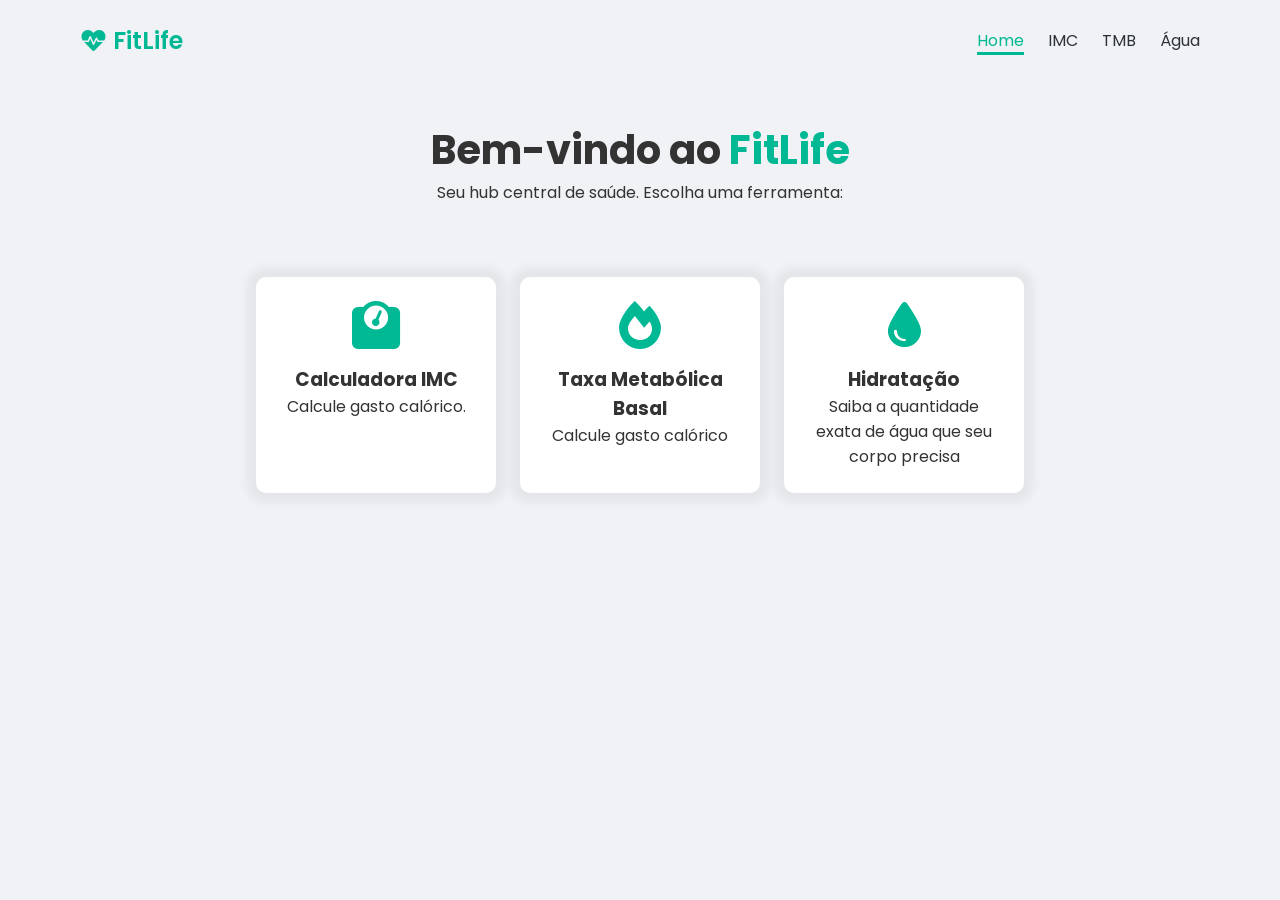
<file: index.html>
<!doctype html>
<html lang="pt-BR">

<head>
  <meta charset="UTF-8" />
  <meta name="viewport" content="width=device-width, initial-scale=1.0" />
  <link rel="preconnect" href="https://fonts.googleapis.com" />
  <link rel="preconnect" href="https://fonts.gstatic.com" crossorigin />
  <link
    href="https://fonts.googleapis.com/css2?family=Poppins:ital,wght@0,100;0,200;0,300;0,400;0,500;0,600;0,700;0,800;0,900;1,100;1,200;1,300;1,400;1,500;1,600;1,700;1,800;1,900&display=swap"
    rel="stylesheet" />
  <link rel="stylesheet" href="./css/styles.css">
  <link rel="stylesheet" href="https://cdnjs.cloudflare.com/ajax/libs/font-awesome/6.0.0/css/all.min.css" />
  <title>FitLife</title>
</head>

<body>
  <nav>
    <a href="./index.html" id="logo">
    <i class="fas fa-heartbeat"></i>
      FitLife
    </a>


    <ul class="nav-links">
      <li><a class="nav-link active" href="./index.html">Home</a></li>
      <li><a class="nav-link" href="./pages/imc.html">IMC</a></li>
      <li><a class="nav-link" href="./pages/tmb.html">TMB</a></li>
      <li><a class="nav-link" href="./pages/water.html">Água</a></li>
    </ul>
  </nav>
  <header class="header-container">
    <h1>Bem-vindo ao <span>FitLife</span></h1>
    <p>Seu hub central de saúde. Escolha uma ferramenta:</p>
  </header>
  <main>
    <section class="cards-section">
      <a href="./pages/imc.html" class="card">
        <i class="fas fa-weight"></i>
        <h3>Calculadora IMC</h3>
        <p>Calcule gasto calórico.</p>
      </a>

      <a href="./pages/tmb.html" class="card">
        <i class="fas fa-fire"></i>
        <h3>Taxa Metabólica Basal</h3>
        <p>Calcule gasto calórico</p>
      </a>

      <a href="./pages/water.html" class="card">
        <i class="fas fa-tint"></i>
        <h3>Hidratação</h3>
        <p>Saiba a quantidade exata de água que seu corpo precisa</p>
      </a>
    </section>
  </main>


</body>

</html>
</file>
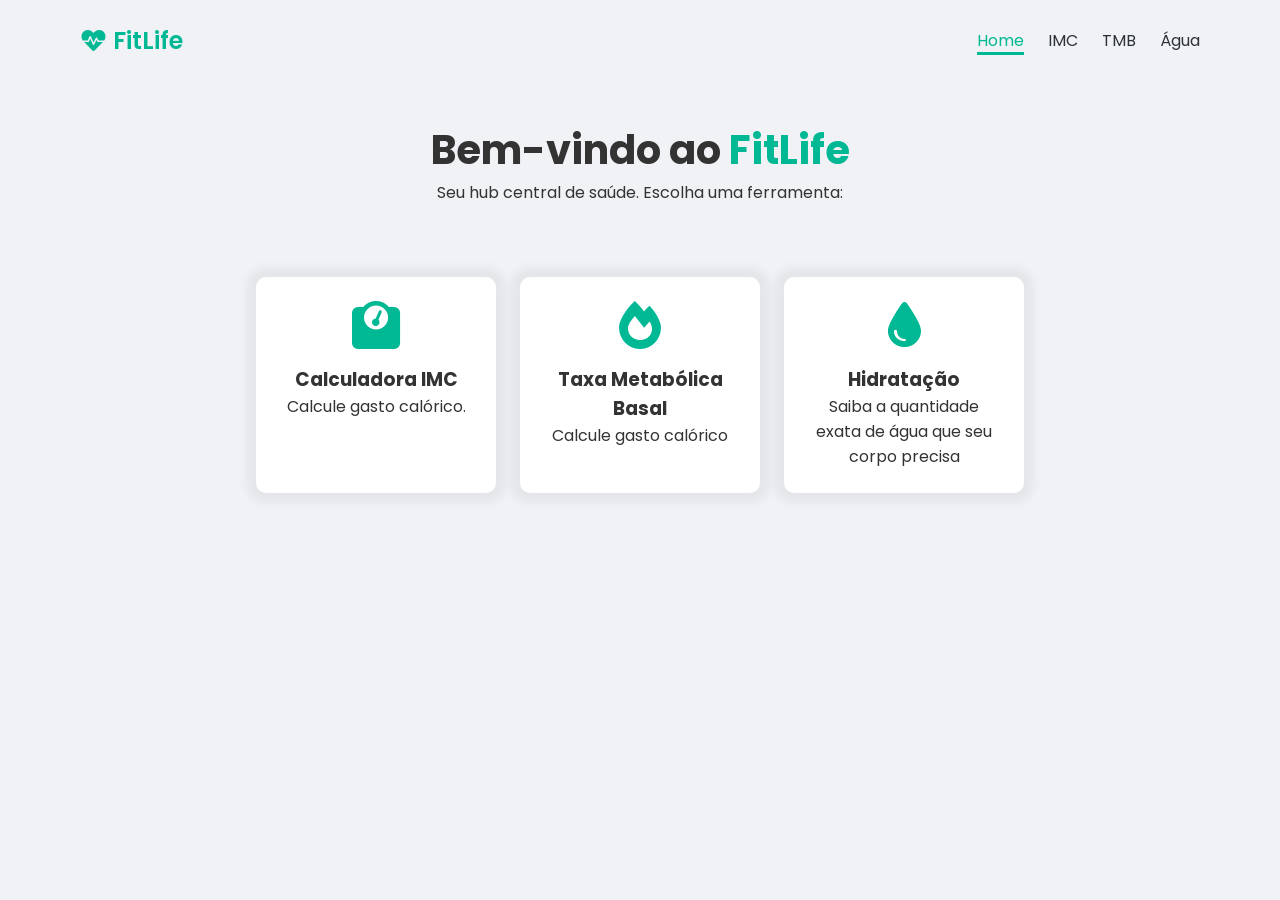
<file: pages/index.html>
<!doctype html>
<html lang="pt-BR">

<head>
  <meta charset="UTF-8" />
  <meta name="viewport" content="width=device-width, initial-scale=1.0" />
  <link rel="preconnect" href="https://fonts.googleapis.com" />
  <link rel="preconnect" href="https://fonts.gstatic.com" crossorigin />
  <link
    href="https://fonts.googleapis.com/css2?family=Poppins:ital,wght@0,100;0,200;0,300;0,400;0,500;0,600;0,700;0,800;0,900;1,100;1,200;1,300;1,400;1,500;1,600;1,700;1,800;1,900&display=swap"
    rel="stylesheet" />
  <link rel="stylesheet" href="../css/styles.css">
  <link rel="stylesheet" href="https://cdnjs.cloudflare.com/ajax/libs/font-awesome/6.0.0/css/all.min.css" />
  <title>FitLife</title>
</head>

<body>
  <nav>
    <a href="./index.html" id="logo">
    <i class="fas fa-heartbeat"></i>
      FitLife
    </a>


    <ul class="nav-links">
      <li><a class="nav-link active" href="./index.html" active>Home</a></li>
      <li><a class="nav-link" href="./imc.html">IMC</a></li>
      <li><a class="nav-link" href="./tmb.html">TMB</a></li>
      <li><a class="nav-link" href="./water.html">Água</a></li>
    </ul>
  </nav>
  <header class="header-container">
    <h1>Bem-vindo ao <span>FitLife</span></h1>
    <p>Seu hub central de saúde. Escolha uma ferramenta:</p>
  </header>
  <main>
    <section class="cards-section">
      <a href="./imc.html" class="card">
        <i class="fas fa-weight"></i>
        <h3>Calculadora IMC</h3>
        <p>Calcule gasto calórico.</p>
      </a>

      <a href="./tmb.html" class="card">
        <i class="fas fa-fire"></i>
        <h3>Taxa Metabólica Basal</h3>
        <p>Calcule gasto calórico</p>
      </a>

      <a href="./water.html" class="card">
        <i class="fas fa-tint"></i>
        <h3>Hidratação</h3>
        <p>Saiba a quantidade exata de água que seu corpo precisa</p>
      </a>
    </section>
  </main>


</body>

</html>
</file>
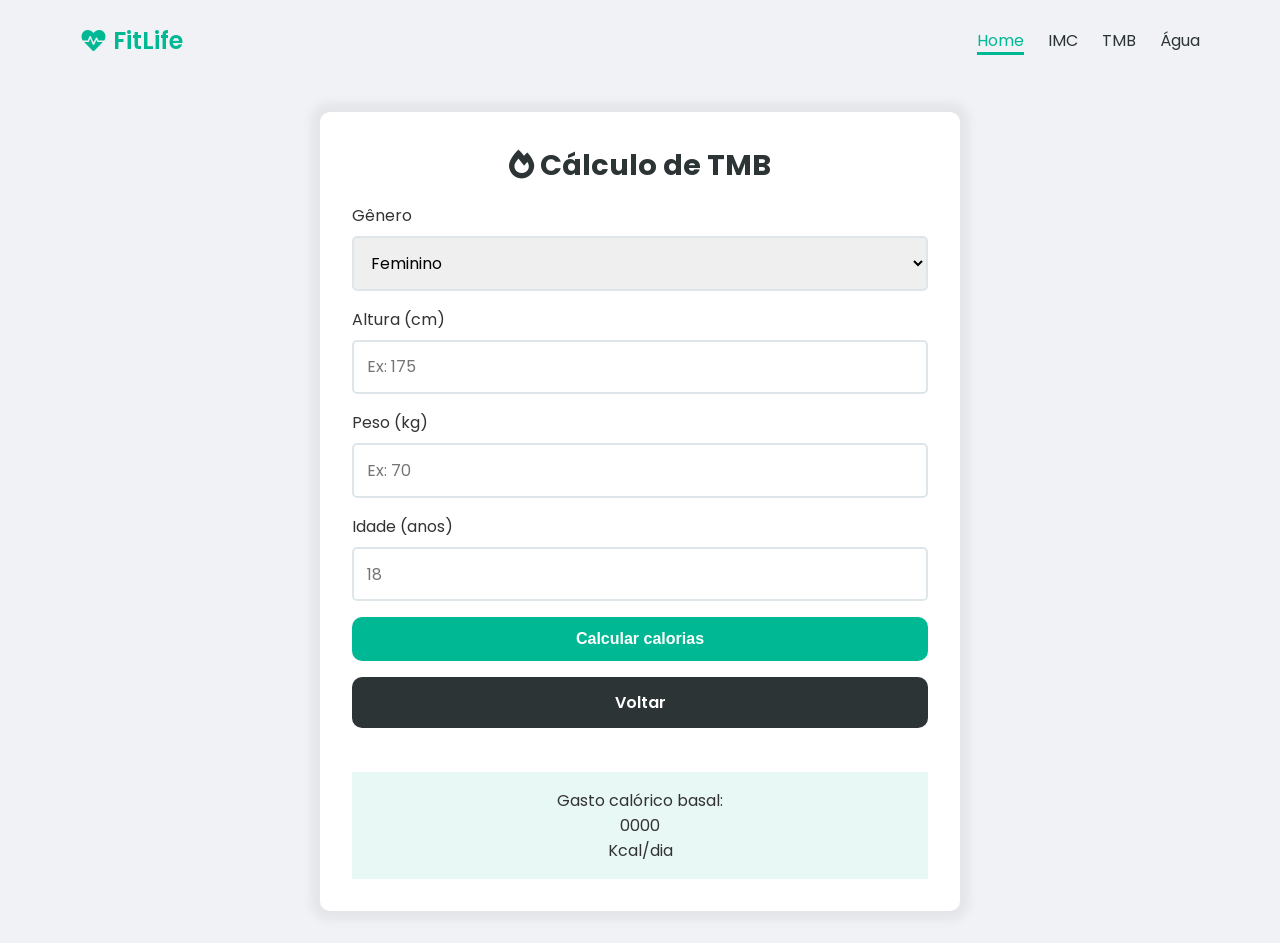
<file: pages/tmb.html>
<!doctype html>
<html lang="pt-BR">

<head>
  <meta charset="UTF-8" />
  <meta name="viewport" content="width=device-width, initial-scale=1.0" />
  <link rel="preconnect" href="https://fonts.googleapis.com" />
  <link rel="preconnect" href="https://fonts.gstatic.com" crossorigin />
  <link rel="stylesheet" href="../css/styles.css">
  <link
    href="https://fonts.googleapis.com/css2?family=Poppins:ital,wght@0,100;0,200;0,300;0,400;0,500;0,600;0,700;0,800;0,900;1,100;1,200;1,300;1,400;1,500;1,600;1,700;1,800;1,900&display=swap"
    rel="stylesheet" />
  <link rel="stylesheet" href="../css/styles.css">
  <link rel="stylesheet" href="https://cdnjs.cloudflare.com/ajax/libs/font-awesome/6.0.0/css/all.min.css" />
  <title>FitLife - TMB</title>
</head>

<body>
  <nav>
    <a href="./index.html" id="logo">
      <i class="fas fa-heartbeat"></i>
      FitLife
    </a>


    <ul class="nav-links">
      <li><a class="nav-link active" href="./index.html">Home</a></li>
      <li><a class="nav-link" href="./imc.html">IMC</a></li>
      <li><a class="nav-link" href="./tmb.html" active>TMB</a></li>
      <li><a class="nav-link" href="./water.html">Água</a></li>
    </ul>
  </nav>

  <main>
    <section class="tool-container">
      <div class="tool-container-title">
        <h2><i class="fas fa-fire"></i> Cálculo de TMB</h2>
      </div>
      <form action="" class="">
        <div class="form-group">
          <label for="gender">Gênero</label>
          <select name="gender" id="gender">
            <option value="female">Feminino</option>
            <option value="male">Masculino</option>
          </select>
        </div>

        <div class="form-group">
          <label for="height">Altura (cm)</label>
          <input type="number" id="height" placeholder="Ex: 175" />
        </div>

        <div class="form-group">
          <label for="weight">Peso (kg)</label>
          <input type="number" id="weight" placeholder="Ex: 70" />
        </div>

        <div class="form-group">
          <label for="age">Idade (anos)</label>
          <input type="number" id="age" placeholder="18" />
        </div>

        <button class="action-btn">Calcular calorias</button>
        <a class="action-btn btn-back" href="./index.html">Voltar</a>
      </form>



      <div class="result-box">
        <p>Gasto calórico basal:</p>
        <p>0000</p>
        <p>Kcal/dia</p>
      </div>
    </section>
  </main>


</body>

</html>
</file>
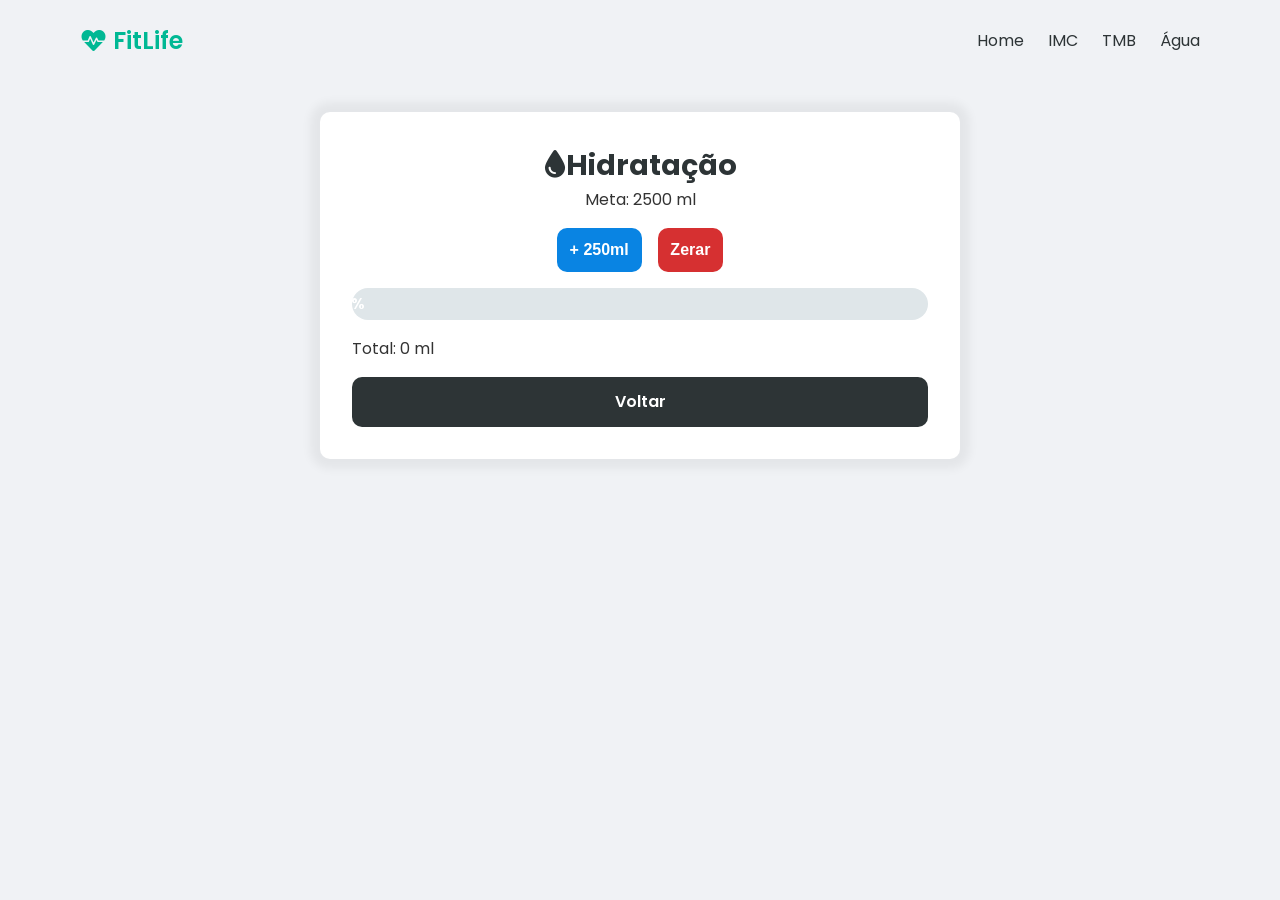
<file: pages/water.html>
<!doctype html>
<html lang="pt-BR">

<head>
  <meta charset="UTF-8" />
  <meta name="viewport" content="width=device-width, initial-scale=1.0" />
  <link rel="preconnect" href="https://fonts.googleapis.com" />
  <link rel="preconnect" href="https://fonts.gstatic.com" crossorigin />
  <link
    href="https://fonts.googleapis.com/css2?family=Poppins:ital,wght@0,100;0,200;0,300;0,400;0,500;0,600;0,700;0,800;0,900;1,100;1,200;1,300;1,400;1,500;1,600;1,700;1,800;1,900&display=swap"
    rel="stylesheet" />

  <link rel="stylesheet" href="../css/styles.css">
  <link rel="stylesheet" href="/css/water.css">
  <link rel="stylesheet" href="https://cdnjs.cloudflare.com/ajax/libs/font-awesome/6.0.0/css/all.min.css" />
  <title>FitLife - Água</title>
</head>

<body>
  <nav>
    <a href="./index.html" id="logo">
      <i class="fas fa-heartbeat"></i>
      FitLife
    </a>


    <ul class="nav-links">
      <li><a class="nav-link " href="./index.html">Home</a></li>
      <li><a class="nav-link" href="imc.html">IMC</a></li>
      <li><a class="nav-link" href="tmb.html">TMB</a></li>
      <li><a class="nav-link" href="water.html" active>Água</a></li>
    </ul>
  </nav>

  <main>
    <section class="tool-container">

      <div class="tool-container-title">
        <h2> <i class="fas fa-tint"></i>Hidratação</h2>
        <p>Meta: 2500 ml</p>

      </div>

      <div class="water-controls">
        <button class="action-btn water-btn">+ 250ml</button>
        <button class=" action-btn btn-water-reset">Zerar</button>
      </div>

      <div class="progress-container">
        <div id="water-bar" class="progress-bar"> 0% </div>
      </div>

      <p>Total: 0 ml</p>

      <a class="action-btn btn-back" href="./index.html">Voltar</a>
    </section>
  </main>

</body>

</html>
</file>
<file: css/styles.css>
* {
    margin: 0;
    padding: 0;
    box-sizing: border-box;
}

/* css-01-variaveis-globais */
:root {
    --primary-color: #00b894;
    --primary-dark: #019477;
    --secondary-color: #2d3436;
    --background-color: #f0f2f5;
    --card-color: #ffffff;
    --text-color: #333333;
    --muted-color: #636e72;
    --danger-color: #d63031;
    --water-color: #0984e3;
    --border-color: #dfe6e9;
}

body {
    background-color: var(--background-color);
    font-family: Poppins;
    color: var(--text-color);
}

nav {
    display: flex;
    /*deixar itens um ao lado do outro*/
    justify-content: space-between;
    /* tag a tendo espaçamento da tag ul */
    align-items: center;
    /* centraliza itens da vertical */

    padding: 0 80px;

    background-color: var(--background-color);
    height: 5rem;
}

#logo {
    font-size: 1.5rem;
    color: var(--primary-color);
    text-decoration: none;
    font-weight: 600;
}

.nav-links {
    display: flex;
    list-style: none;
    gap: 1.5rem;
}

.nav-link {
    text-decoration: none;
    color: var(--secondary-color);
    font-size: 1rem;

    transition: 0.2s;
}

.nav-link:hover {
    color: var(--primary-color)
}

.nav-link.active {
    border-bottom: 3px var(--primary-color) solid;
    color: var(--primary-color)
}

.header-container {
    text-align: center;

    padding: 2.5rem 0;
}

.header-container h1 {
    font-size: 2.5rem;
}

.header-container span {
    color: var(--primary-color);
}

main {
    width: 100vw;
    display: flex;
    justify-content: center;
    align-items: center;
    margin: 0 auto;

    padding: 2rem 0;
}

.cards-section {
    display: flex;
    gap: 1.5rem;
    text-align: center;
    flex-wrap: wrap;
    justify-content: center;

}

.card {
    background-color: var(--card-color);
    color: #333;
    padding: 1.5rem;
    border-radius: 10px;
    text-align: center;
    text-decoration: none;
    width: 15rem;
    transition: 0.4s;

    /* box-shadow: HORIZONTAL VERTICAL BLUR SPREAD COLOR; */
    box-shadow: 0 0 10px 10px rgba(0, 0, 0, 0.05);
}

.card:hover {
    border: 2px solid var(--primary-color);
    color: var(--primary-color);
}

.card i {
    font-size: 3rem;
    color: var(--primary-color);
    margin-bottom: 16px;
}

.tool-container {
    display: flex;
    flex-direction: column;

    gap: 1rem;

    width: 50%;
    padding: 2rem;

    background-color: var(--card-color);
    border-radius: 10px;
    box-shadow: 0 0 10px 10px rgba(0, 0, 0, 0.05);
}

.tool-container-title {
    text-align: center;
}

.tool-container-title h2 {
    color: var(--secondary-color);
    font-size: 1.8rem;
}

.tool-container form {
    display: flex;
    flex-direction: column;

    gap: 1rem;
}

.form-group {
    display: flex;
    flex-direction: column;
    gap: 0.5rem;
}

.form-group label {
    font-weight: 600 var(--secondary-color);
}

.form-group input,
.form-group select {
    padding: 0.8rem;
    border: 2px solid var(--border-color);
    border-radius: 5px;
    font-size: 1rem;
    font-family: inherit;
}

.form-group input:focus {
    outline: none;
    border: var(--primary-color);

}

.action-btn {

    padding: 0.8rem;
    background-color: var(--primary-color);
    color: white;
    border: none;
    border-radius: 10px;
    font-size: 1rem;
    font-weight: 600;
    cursor: pointer;
    transform: 0.3s;
}

.action-btn:hover {
    background-color: var(--primary-dark);
}

.btn-back {
    background-color: var(--secondary-color);
    text-align: center;
    text-decoration: none;

}

.btn-back:hover {
    background-color: var(--text-color);
}

.result-box {
    margin-top: 1.8rem;
    padding: 1rem;
    background-color: #e8f8f5;
    border: 10px;
    text-align: center;
}


@media (max-width: 490px) {
    .tool-container {
        width: 80%;
    }

    nav {
        flex-direction: column;
    }

}

/* @media (min-width: 700px) {

    * {
        color: red;
    }

} */
</file>
<file: css/water.css>
.water-controls {
    display: flex;
    justify-content: center;
    align-items: center;
    flex-wrap: wrap;
    gap: 1rem;
}

.water-btn {
    background-color: var(--water-color);
}

.water-btn:hover {
    background-color: #076ebc;
}

.btn-water-reset {
    background-color: var(--danger-color);
}

.btn-water-reset:hover {
    background-color: #b71c1c;
}

.progress-container {
    width: 100%;
    height: 2rem;
    background-color: var(--border-color);
    border-radius: 32px;
}

.progress-bar {
    display: flex;
    justify-content: center;
    align-items: center;
    width: 0%;
    height: 100%;

    /* border-bottom-left-radius: 30px;
    border-top-left-radius: 30px; */

    border-radius: 30px 0 0 30px;
    background-color: var(--water-color);
    color: var(--card-color);
    font-weight: 600;
}
</file>
